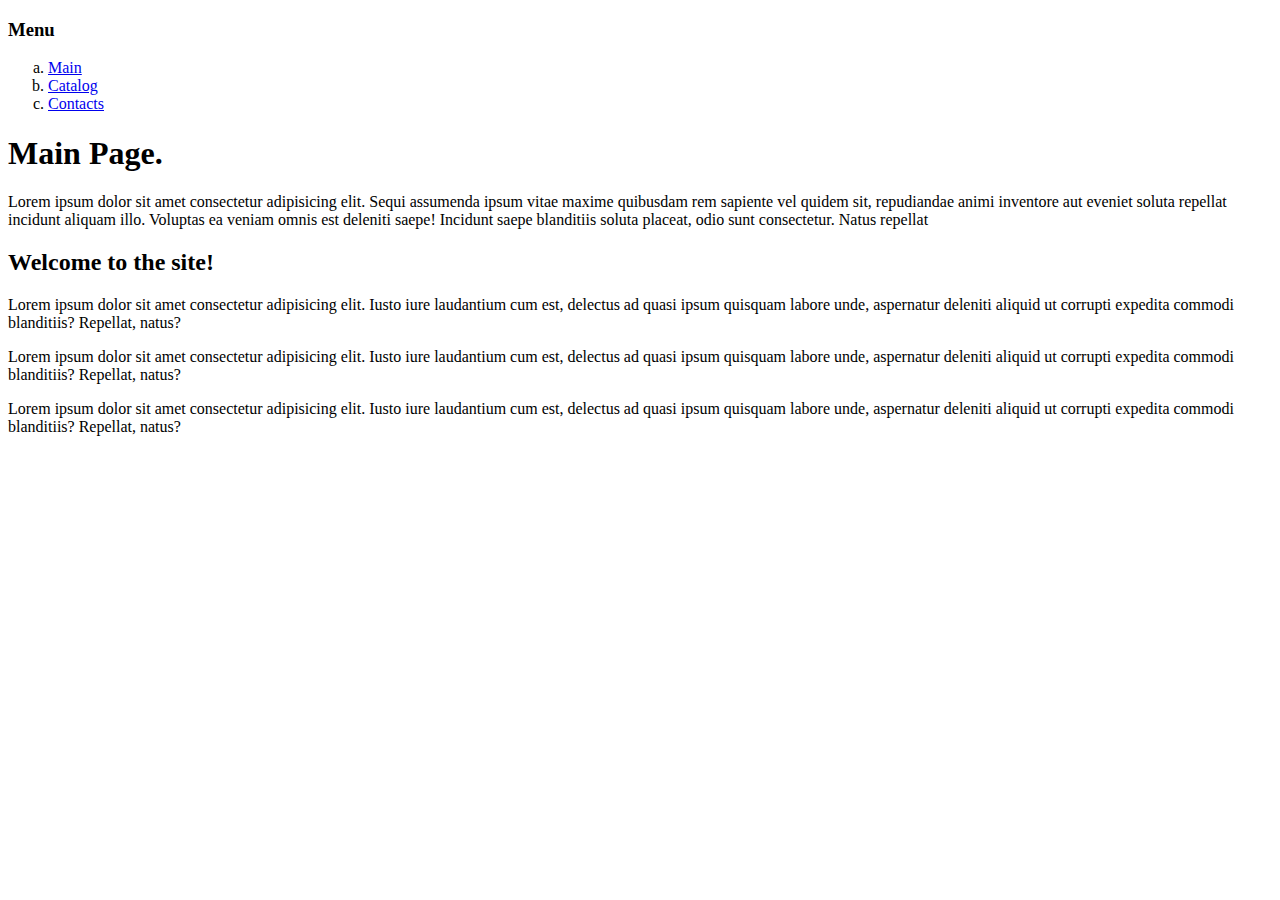
<file: index.html>
<!DOCTYPE html>
<html lang="en">

<head>
    <meta charset="UTF-8">
    <meta name="viewport" content="width=device-width, initial-scale=1.0">
    <title>Lesson2-Seminar</title>
</head>

<body>
    <nav>
        <h3>Menu</h3>
        <ul style="list-style-type:lower-alpha">
            <li><a href="index.html">Main</a></li>
            <li><a href="/catalog/catalog.html">Catalog</a></li>
            <li><a href="contacts.html">Contacts</a></li>
        </ul>
    </nav>

    <h1>Main Page.</h1>
    <p>Lorem ipsum dolor sit amet consectetur adipisicing elit. Sequi assumenda ipsum vitae maxime quibusdam rem
        sapiente vel quidem sit, repudiandae animi inventore aut eveniet soluta repellat incidunt aliquam illo. Voluptas
        ea veniam omnis est deleniti saepe! Incidunt saepe blanditiis soluta placeat, odio sunt consectetur. Natus
        repellat </p>
    <h2>Welcome to the site!</h2>
    <p>Lorem ipsum dolor sit amet consectetur adipisicing elit. Iusto iure laudantium cum est, delectus ad quasi ipsum quisquam labore unde, aspernatur deleniti aliquid ut corrupti expedita commodi blanditiis? Repellat, natus?</p>
    <p>Lorem ipsum dolor sit amet consectetur adipisicing elit. Iusto iure laudantium cum est, delectus ad quasi ipsum quisquam labore unde, aspernatur deleniti aliquid ut corrupti expedita commodi blanditiis? Repellat, natus?</p>
    <p>Lorem ipsum dolor sit amet consectetur adipisicing elit. Iusto iure laudantium cum est, delectus ad quasi ipsum quisquam labore unde, aspernatur deleniti aliquid ut corrupti expedita commodi blanditiis? Repellat, natus?</p>

</body>

</html>
</file>
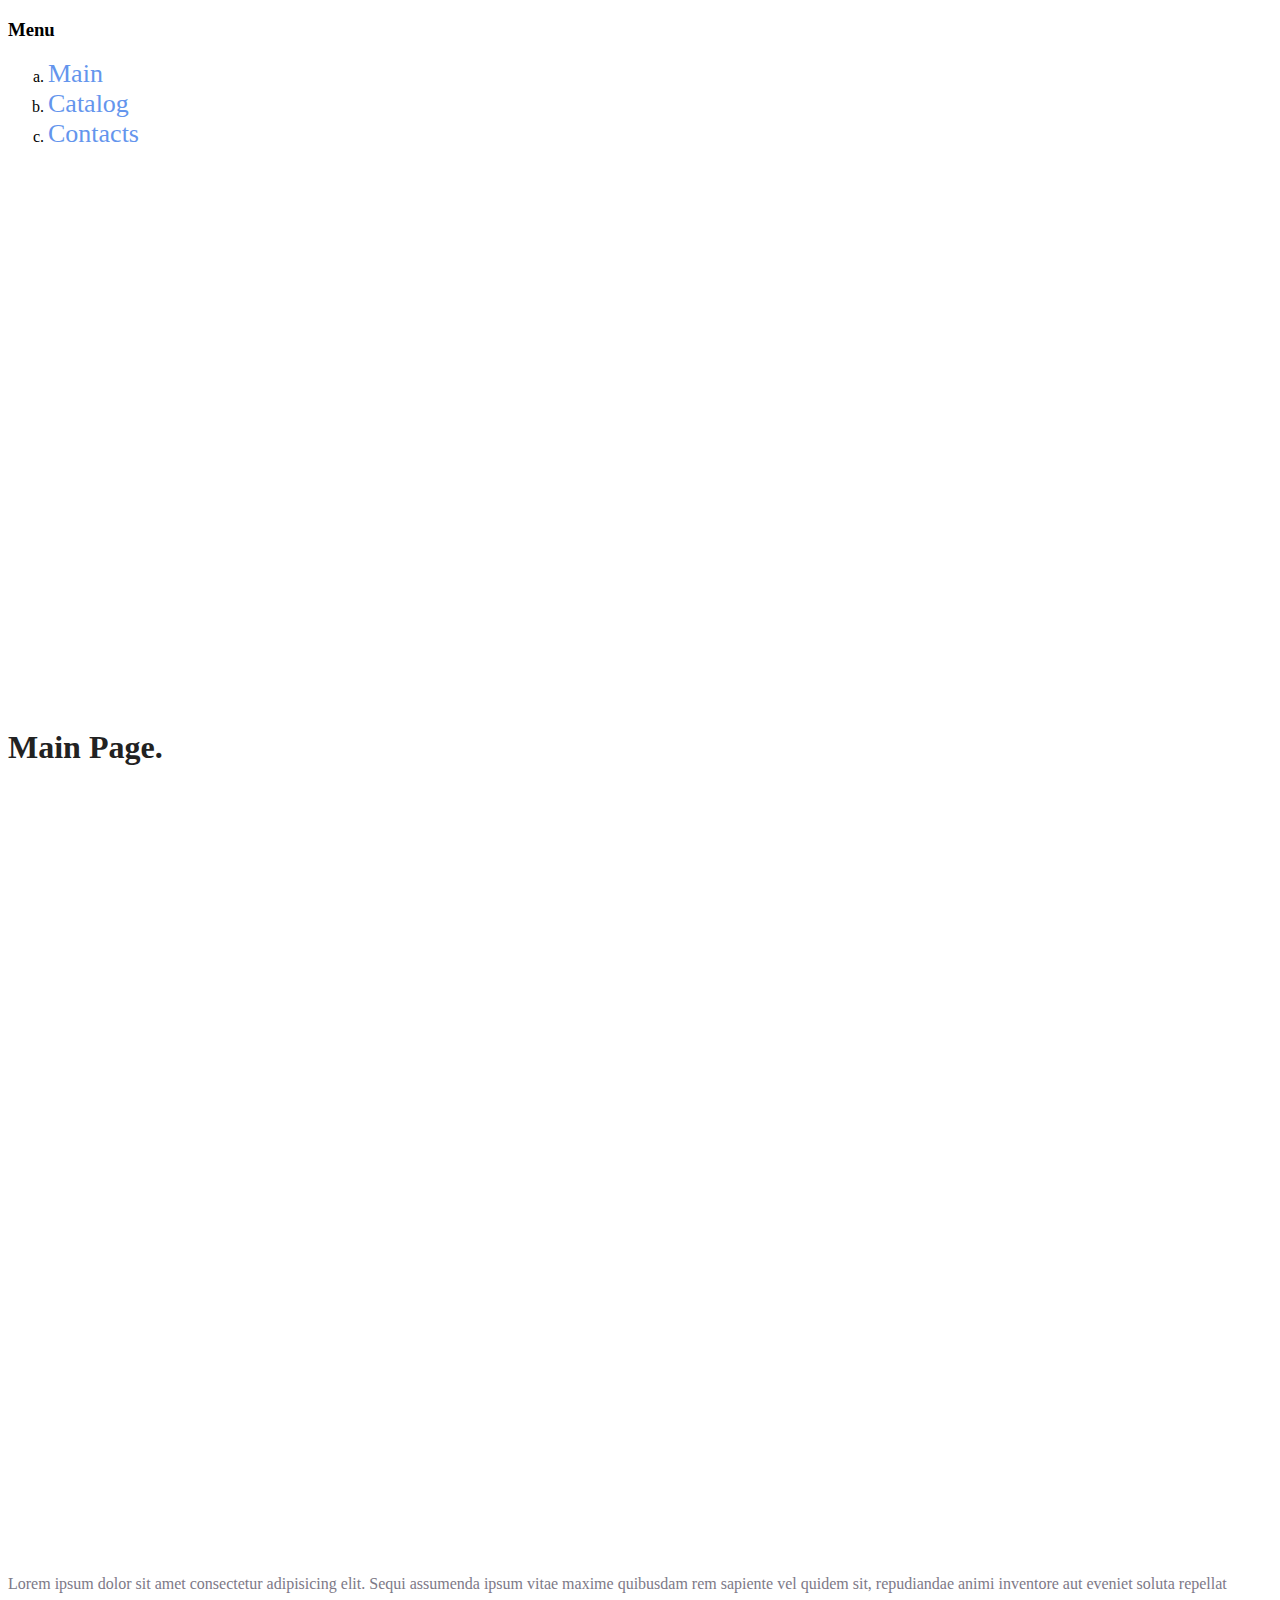
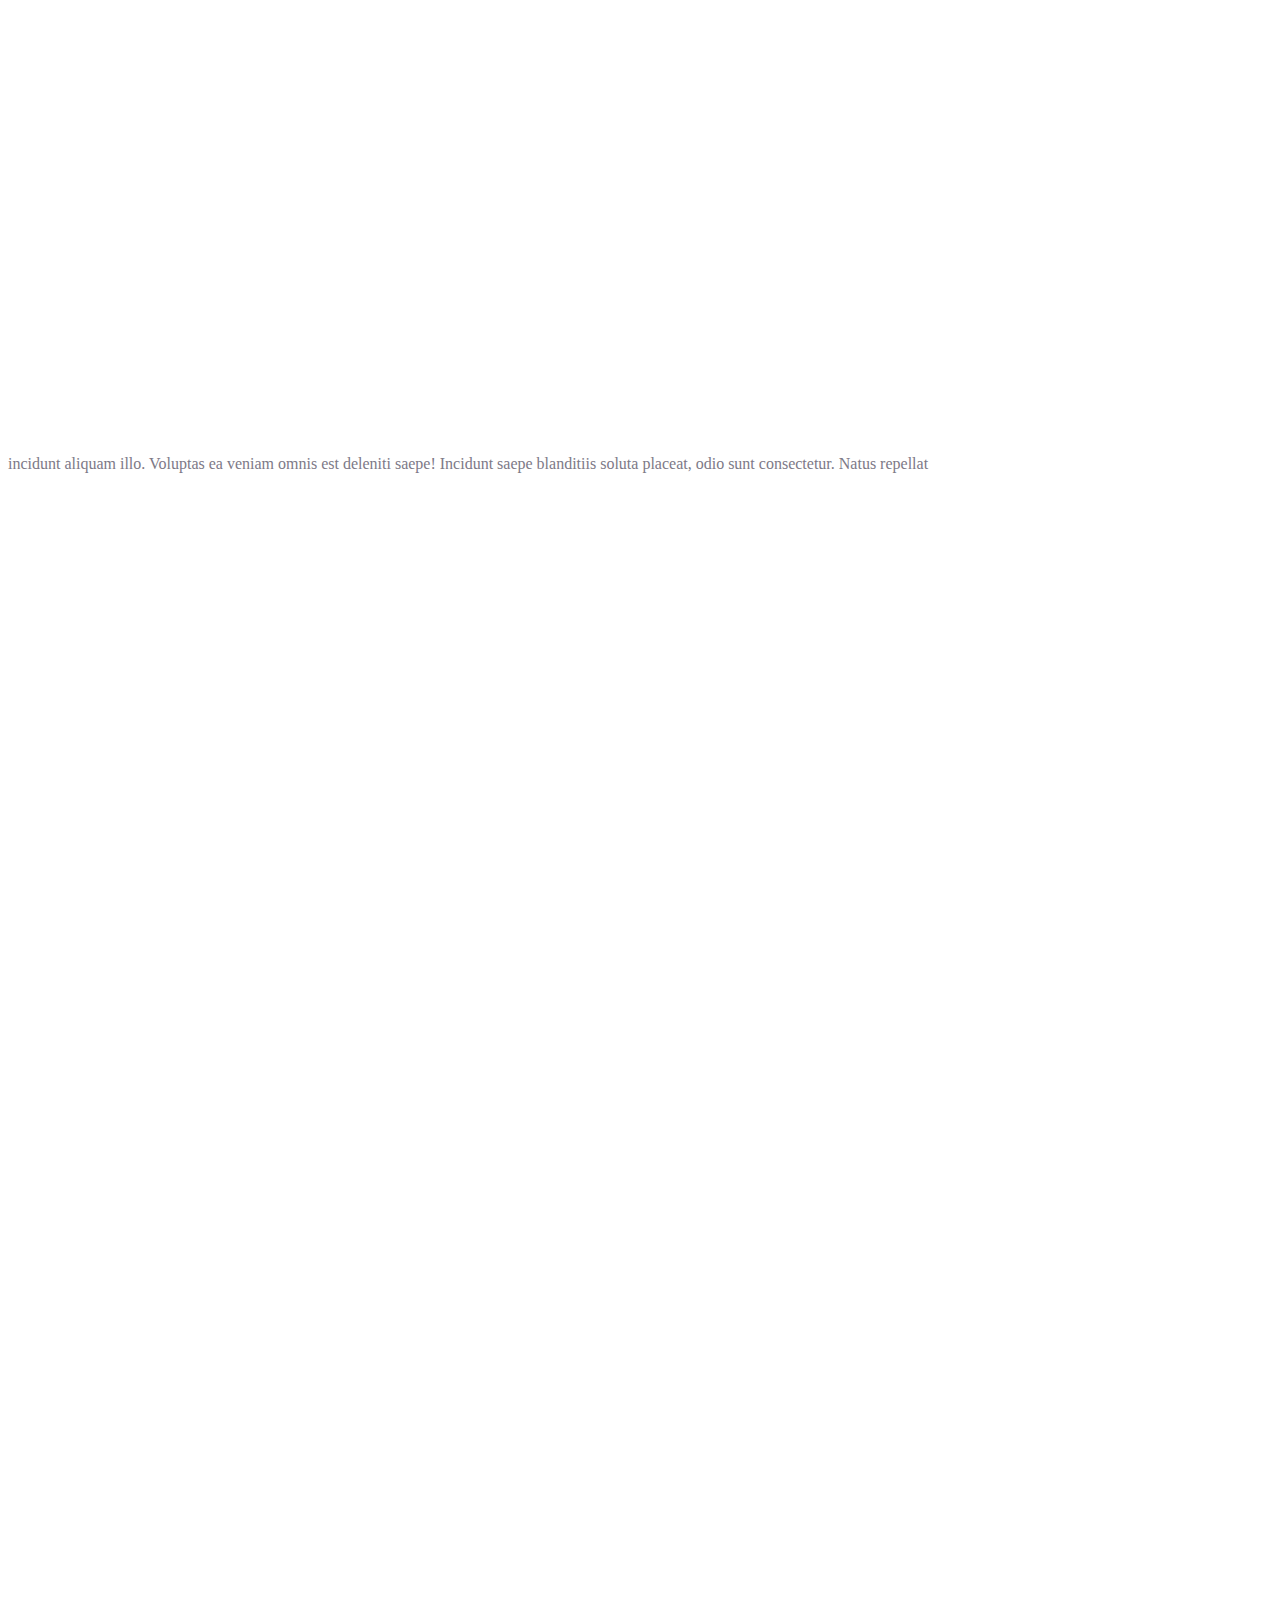
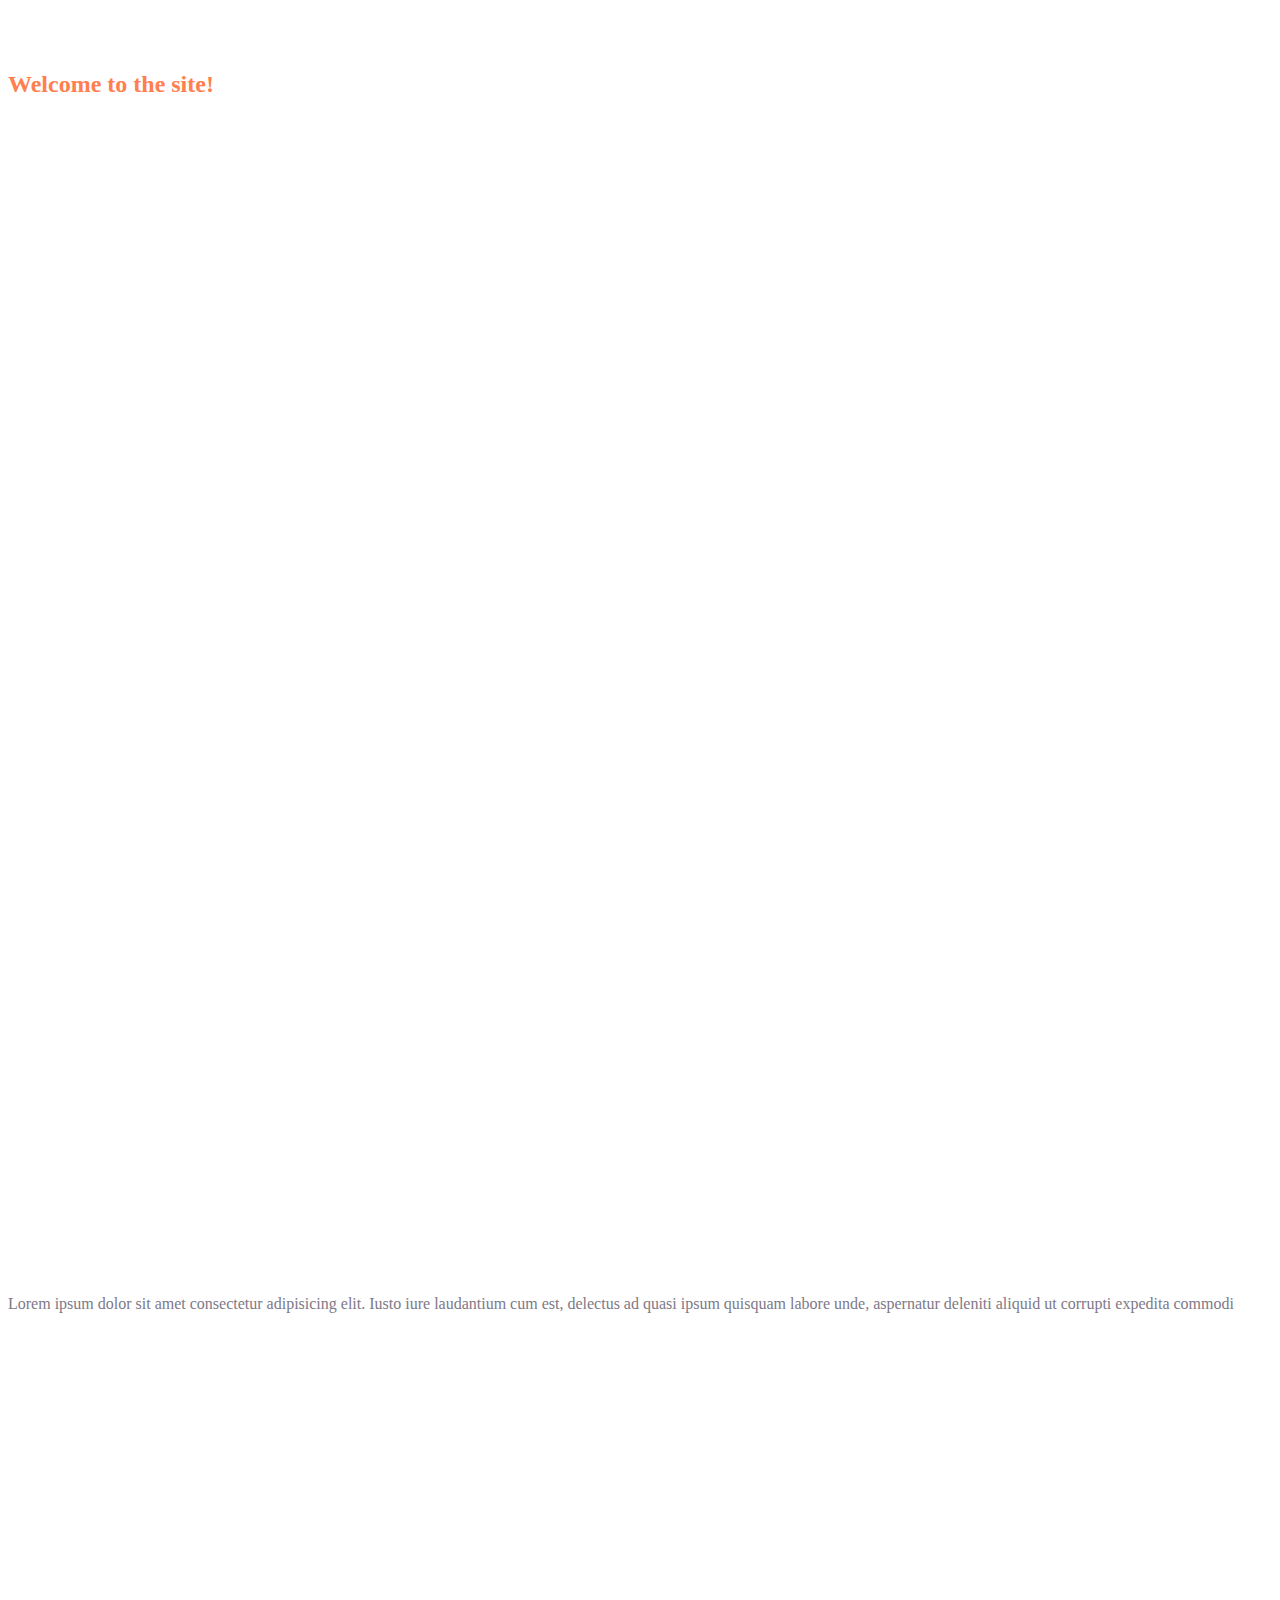
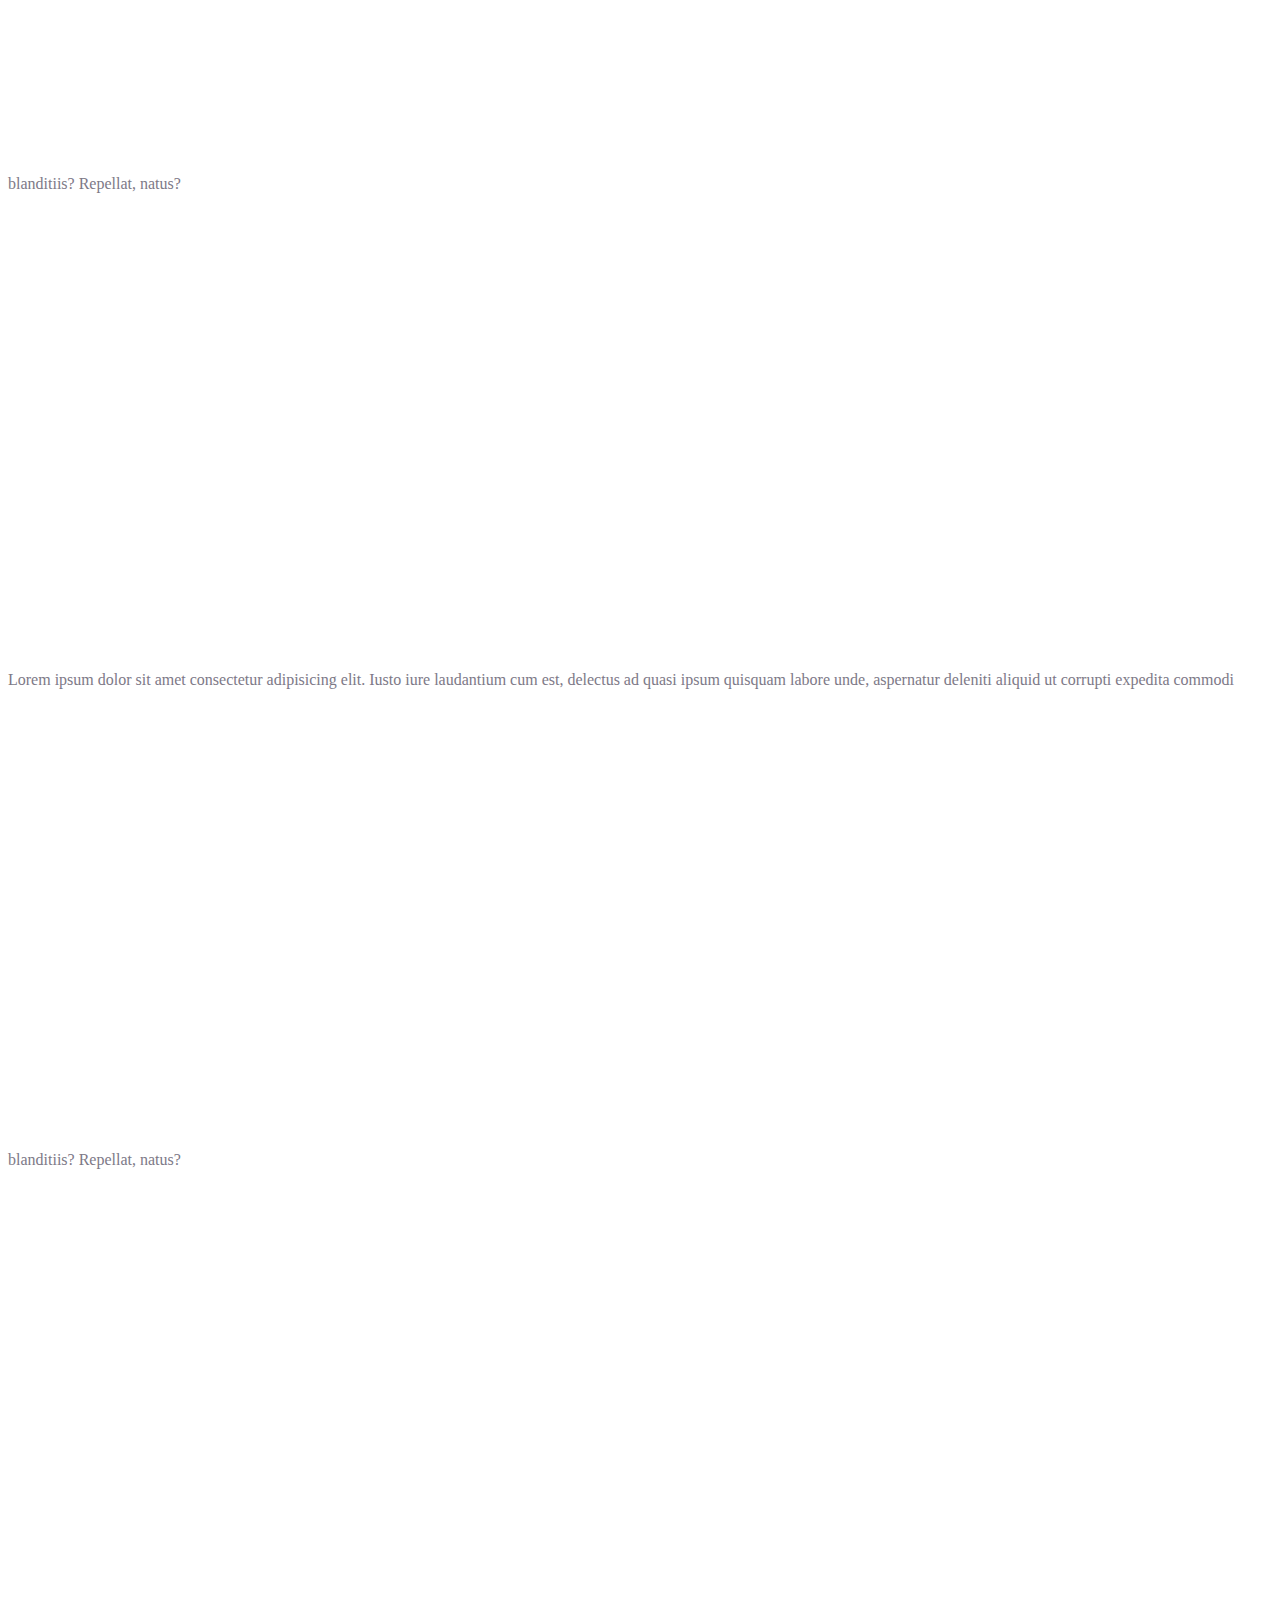
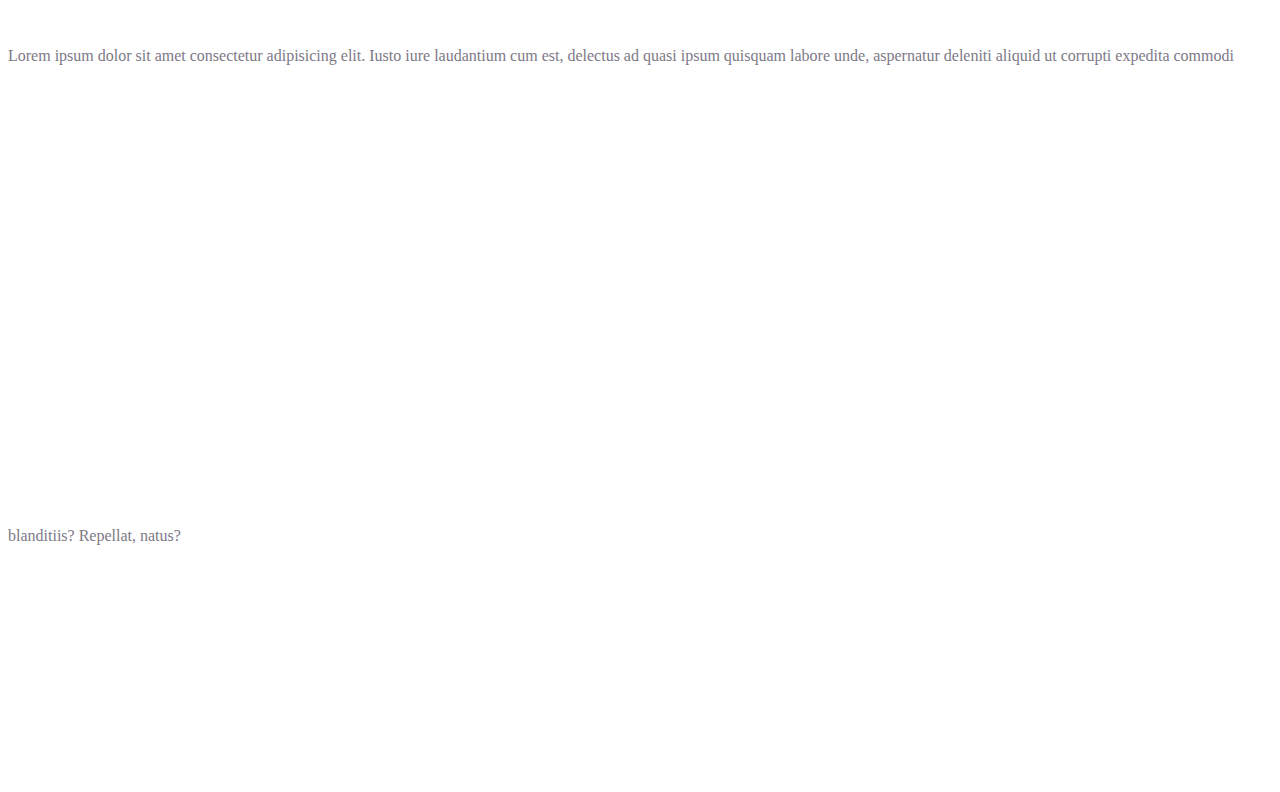
<file: Homework_2/index.html>
<!DOCTYPE html>
<html lang="en">

<head>
    <meta charset="UTF-8">
    <meta name="viewport" content="width=device-width, initial-scale=1.0">
    <title>Lesson2-Seminar</title>
    <link rel="stylesheet" href="style.css">
</head>

<body>
    <nav>
        <h3>Menu</h3>
        <ul style="list-style-type: lower-alpha;">
            <li><a class="nav_hrefs" href="index.html">Main</a></li>
            <li><a class="nav_hrefs" href="catalog/catalog.html">Catalog</a></li>
            <li><a class="nav_hrefs" href="contacts.html">Contacts</a></li>
        </ul>
    </nav>


    <h1 class="sub_title">Main Page.</h1>

    <p class="text">Lorem ipsum dolor sit amet consectetur adipisicing elit. Sequi assumenda ipsum vitae maxime
        quibusdam rem
        sapiente vel quidem sit, repudiandae animi inventore aut eveniet soluta repellat incidunt aliquam illo. Voluptas
        ea veniam omnis est deleniti saepe! Incidunt saepe blanditiis soluta placeat, odio sunt consectetur. Natus
        repellat </p>

    <h2 class="sub2_title">Welcome to the site!</h2>

    <p class="text">Lorem ipsum dolor sit amet consectetur adipisicing elit. Iusto iure laudantium cum est, delectus ad
        quasi ipsum quisquam labore unde, aspernatur deleniti aliquid ut corrupti expedita commodi blanditiis? Repellat,
        natus?</p>
    <p class="text">Lorem ipsum dolor sit amet consectetur adipisicing elit. Iusto iure laudantium cum est, delectus ad
        quasi ipsum quisquam labore unde, aspernatur deleniti aliquid ut corrupti expedita commodi blanditiis? Repellat,
        natus?</p>
    <p class="text">Lorem ipsum dolor sit amet consectetur adipisicing elit. Iusto iure laudantium cum est, delectus ad
        quasi ipsum quisquam labore unde, aspernatur deleniti aliquid ut corrupti expedita commodi blanditiis? Repellat,
        natus?</p>

</body>

</html>
</file>
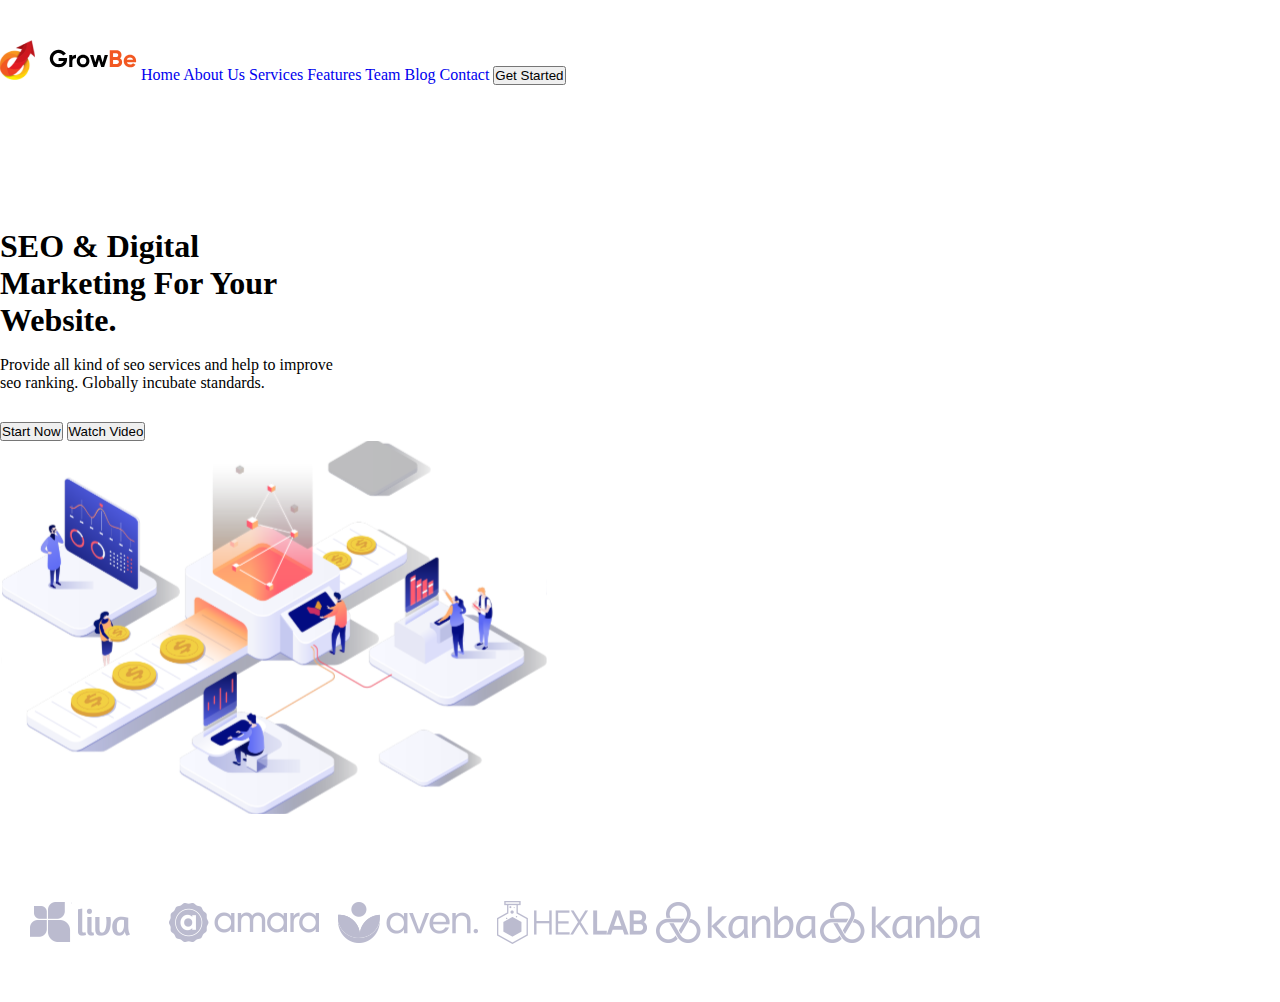
<file: Homework_3/index.html>
<!DOCTYPE html>
<html lang="en">

<head>
    <meta charset="UTF-8">
    <meta name="viewport" content="width=device-width, initial-scale=1.0">
    <title>Homework_6</title>
    <link rel="stylesheet" href="style.css">
</head>

<body>
    <div class="top">
        <div class="header">
            <img src="Logo/header_logo.svg" alt="Logo">

            <a href="#" class="header_links">Home</a>
            <a href="#" class="header_links">About Us</a>
            <a href="#" class="header_links">Services</a>
            <a href="#" class="header_links">Features</a>
            <a href="#" class="header_links">Team</a>
            <a href="#" class="header_links">Blog</a>
            <a href="#" class="header_links">Contact</a>

            <button class="header_button">Get Started</button>


        </div>
        <div class="content">
            <div class="content_block">
                <div class="content_text">
                    <h1 class="title">SEO & Digital <br>
                        <!-- <img src="Logo/element.svg" alt="Elment" class="element"> -->
                        Marketing For Your <br>
                        Website.</h1>
                    <p class="text">Provide all kind of seo services and help to improve <br>
                        seo ranking. Globally incubate standards.</p>
                </div>
                <div class="content_buttons">
                    <button class="content_buttons">Start Now</button>
                    <button class="content_buttons">Watch Video</button>
                </div>
            </div>

            <img class="content_image" src="Images/content_image.svg" alt="content_image">
        </div>
        <div class="footer">
            <img src="Logo/1.svg" alt="footer_logo" class="footer_logo">
            <img src="Logo/3.svg" alt="footer_logo" class="footer_logo">
            <img src="Logo/4.svg" alt="footer_logo" class="footer_logo">
            <img src="Logo/5.svg" alt="footer_logo" class="footer_logo">
            <img src="Logo/6.svg" alt="footer_logo" class="footer_logo">
            <img src="Logo/6-2.svg" alt="footer_logo" class="footer_logo">
        </div>

    </div>


</body>

</html>
</file>
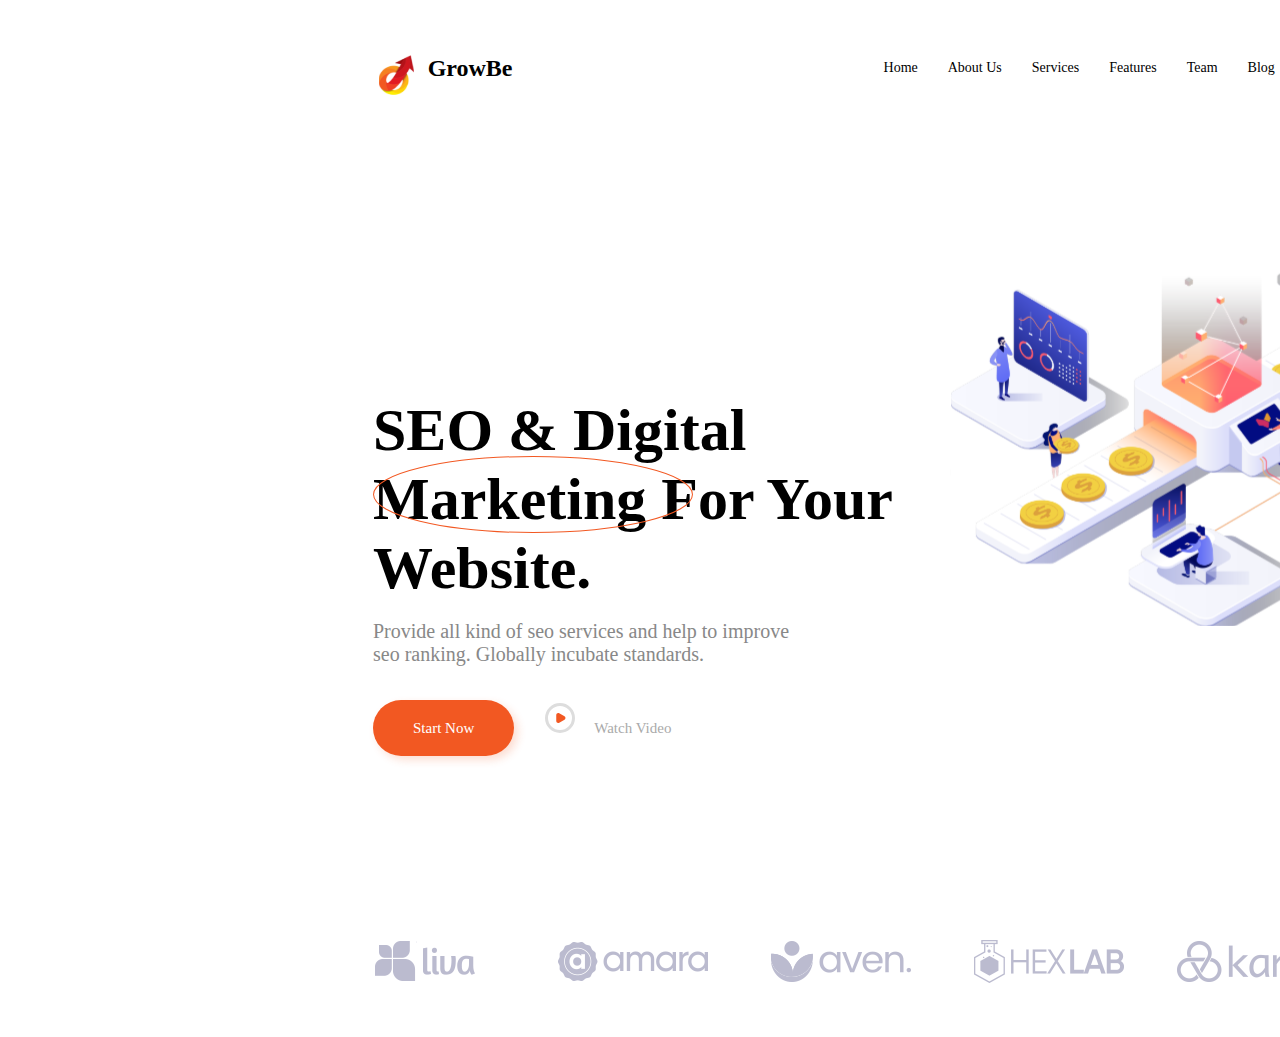
<file: Homework_4/index.html>
<!DOCTYPE html>
<html lang="en">

<head>
    <meta charset="UTF-8">
    <meta name="viewport" content="width=device-width, initial-scale=1.0">
    <title>Homework_6</title>
    <link rel="stylesheet" href="style.css">
</head>

<body>
    <div class="top">

        <div class="header">
            <div class="left-header">
                <img class="top-logo" src="Logo/top_logo.svg" alt="Logo">
                <h6 class="textLogo">GrowBe</h6>
            </div>
            <div class="conteiner">
                <a href="#" class="head links1">Home</a>
                <a href="#" class="head links">About Us</a>
                <a href="#" class="head links">Services</a>
                <a href="#" class="head links">Features</a>
                <a href="#" class="head links">Team</a>
                <a href="#" class="head links">Blog</a>
                <a href="#" class="head links">Contact</a>
            </div>
            <div class="btn-top">
                <a href="#" class="btn-nav">Get Started</a>
            </div>
            
        </div>
        <div class="content">
            <div class="left-content">
                <div class="content_block">
                    <div class="content_text">
                        <h1 class="title">SEO & Digital <br>

                            <img class="element" src="Logo/element.svg" alt="Elment">
                            
                            Marketing For Your <br>
                            Website.</h1>
                        <p class="text">Provide all kind of seo services and help to improve <br>
                            seo ranking. Globally incubate standards.</p>
                    </div>
                    <div class="content_buttons">
                        <a href="#" class="btn1">Start Now</a>
                        <img class="btn-icon" src="Logo/btn-icon.svg" alt="btn-icon">
                        <a href="#" class="btn2">Watch Video</a>
                    </div>
                </div>
            </div>
            <div class="right-content">
                <img class="content_image" src="Images/content_image.svg" alt="content_image">
            </div>
        </div>
        
        <div class="footer">
            <img src="Logo/1.svg" alt="footer_logo" class="footer_logo">
            <img src="Logo/3.svg" alt="footer_logo" class="footer_logo">
            <img src="Logo/4.svg" alt="footer_logo" class="footer_logo">
            <img src="Logo/5.svg" alt="footer_logo" class="footer_logo">
            <img src="Logo/6.svg" alt="footer_logo" class="footer_logo">
            <img src="Logo/6-2.svg" alt="footer_logo" class="footer_logo">
        </div>

    </div>


</body>

</html>
</file>
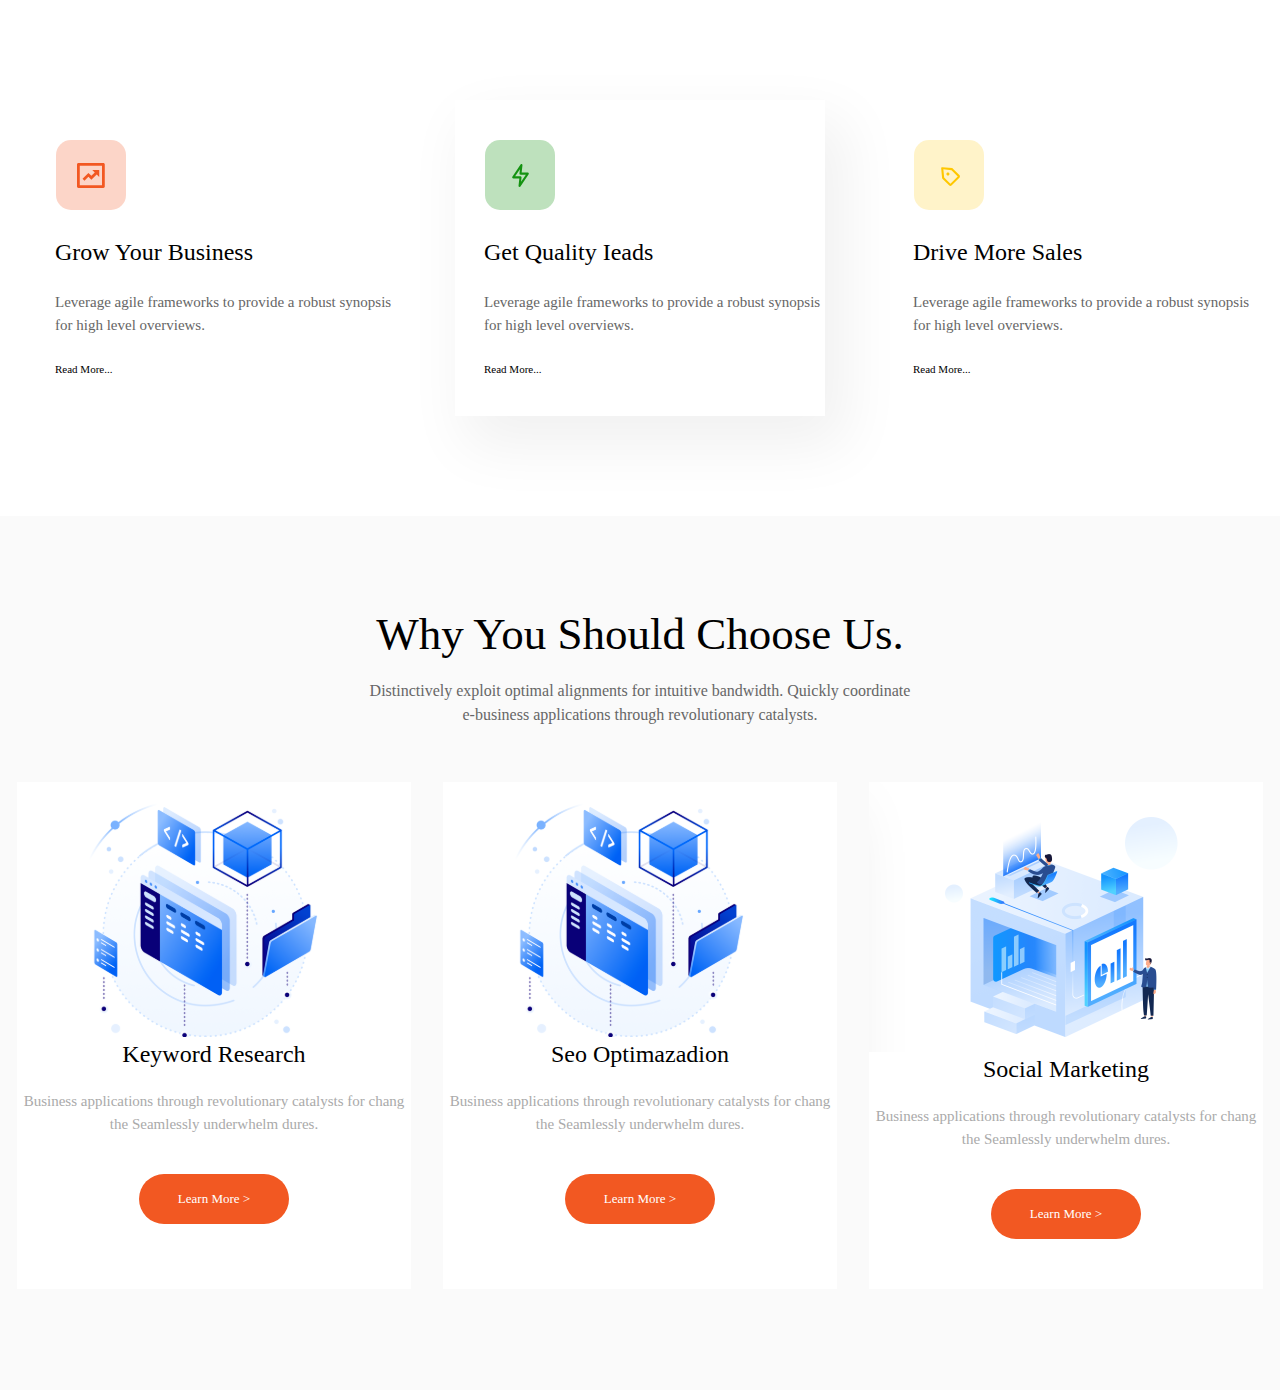
<file: Homework_5/index.html>
<!DOCTYPE html>
<html lang="en">

<head>
    <meta charset="UTF-8">
    <meta name="viewport" content="width=device-width, initial-scale=1.0">
    <title>Document</title>
    <link rel="stylesheet" href="style.css">
    <link href="https://fonts.cdnfonts.com/css/gilroy-bold" rel="stylesheet">
    <link href="https://fonts.cdnfonts.com/css/gilroy-regular" rel="stylesheet">

</head>

<body>
    <div class="top">
        <div class="item_top top1">
            <img src="icons/icon.svg" alt="icon" class="img_top">
            <h3 class="subtitle">Grow Your Business</h3>
            <p class="text_top">Leverage agile frameworks to provide a robust synopsis for high level overviews.</p>
            <p class="readmor">Read More...</p>
        </div>
        <div class="item_top top2">
            <img src="icons/icon-2.svg" alt="icon2" class="img_top">
            <h3 class="subtitle">Get Quality Ieads</h3>
            <p class="text_top">Leverage agile frameworks to provide a robust synopsis for high level overviews.</p>
            <p class="readmor">Read More...</p>
        </div>
        <div class="item_top top3">
            <img src="icons/icon-3.svg" alt="icon3" class="img_top">
            <h3 class="subtitle">Drive More Sales</h3>
            <p class="text_top">Leverage agile frameworks to provide a robust synopsis for high level overviews.</p>
            <p class="readmor">Read More...</p>
        </div>

    </div>
    <div class="content">
        <div class="content_text">
            <div>
                <h1 class="title">Why You Should Choose Us.</h1>
            </div>
            <div>
                <p class="title_text">Distinctively exploit optimal alignments for intuitive bandwidth. Quickly
                    coordinate <br>
                    e-business
                    applications through revolutionary catalysts.</p>
            </div>
        </div>
        <div class="content_blocks">
            <div class="item item_1">
                <img src="img/img1.svg" alt="img1" class="block_image">
                <h2 class="block_title">Keyword Research</h2>
                <p class="block_text">Business applications through revolutionary catalysts for chang the Seamlessly
                    underwhelm dures.</p>

                    <div class="bbox">
                        <div class="buttons">
                            <a href="#" class="button">Learn More > </a>
                        </div>
                    </div>

            </div>
            <div class="item item_2">
                <img src="img/img2.svg" alt="img2" class="block_image">
                <h2 class="block_title">Seo Optimazadion</h2>
                <p class="block_text">Business applications through revolutionary catalysts for chang the Seamlessly
                    underwhelm dures.</p>

                <div class="bbox">
                    <div class="buttons">
                        <a href="#" class="button">Learn More > </a>
                    </div>
                </div>


            </div>
            <div class="item item_3">
                <img src="img/img3.svg" alt="img3" class="block_image">
                <h2 class="block_title">Social Marketing</h2>
                <p class="block_text">Business applications through revolutionary catalysts for chang the Seamlessly
                    underwhelm dures.</p>

                    <div class="bbox">
                        <div class="buttons">
                            <a href="#" class="button">Learn More > </a>
                        </div>
                    </div>

            </div>

        </div>
    </div>
</body>

</html>
</file>
<file: Homework_2/style.css>
a {
    text-decoration: none;
}

.nav_hrefs{
    color: cornflowerblue;
    font-size: 26px;
    line-height: 30px;
}

.sub_title{
    color: #222222;
    font-size: 28;
    line-height: 36;
    font-weight: bold;
}

.text{
    font-style: normal;
    font-weight: 300;
    font-style: 18px;
    line-height: 30;
    color: #7D7987;
}

.sub2_title{
    color: coral;
    font-style: normal;
    font-weight: 700;
    font-style: 36px;
    line-height: 80;
}
</file>
<file: Homework_3/style.css>
*{
    margin: 0;
    padding: 0;
}

.top{
    padding-top: 40px;
}

.header_links{
    text-decoration-line: none;
}

.content_block{
    margin-top: 143px;
}
.title{
    margin-bottom: 17px;
}

.content_buttons{
    margin-top: 15px;
}

.footer{
    margin-top: 80px;
    margin-bottom: 50px;
}
</file>
<file: Homework_4/style.css>
* {
    margin: 0;
    padding: 0;
    box-sizing: border-box;
}

.top {
    padding-top: 45px;
    width: 1920px;
    margin: 0 auto;
}

.header {
    display: flex;
    justify-content: center;
    margin-bottom: 148px;
}

.top-logo {
    width: 35px;
    height: 40px;
    flex-shrink: 0;

}

.left-header {
    display: flex;
    justify-content: center;
    padding: 10px;

}


.textLogo {
    color: #000;
    font-size: 24px;
    font-family: Gilroy-Bold;
    padding-left: 14px;
}

.header_links1 {
    color: #F25822;
}


.conteiner {
    padding-left: 346px;
    display: flex;
    align-content: center;

}

.head {
    color: #000000;
    font-size: 14px;
    font-family: Gilroy-SemiBold;
    padding: 15px;
    text-decoration-line: none;
}

.btn-top {
    display: flex;
    justify-content: center;
    padding: 5px 34px;
}

.btn-nav {
    width: 120px;
    height: 40px;
    flex-shrink: 0;
    border-radius: 30px;
    background: #F25822;
    font-size: 14px;
    padding: 10px 20px;
    display: flex;
    justify-content: center;
    text-decoration: none;
}

.content_block {
    margin-top: 143px;
}

.title {
    color: #000;
    font-size: 60px;
    font-family: Gilroy-Bold;
    margin-bottom: 17px;
    position: relative;

}

.element {
    position: absolute;
    width: 320px;
    top: 60px;
    left: 0;
    padding-left: 0px;
}



.text {
    color: #888;
    font-size: 20px;
    font-family: Gilroy-Medium;
    margin-bottom: 37px;
}

.content_buttons {
    margin-top: 15px;
}

.btn1 {
    width: 140px;
    height: 50px;
    flex-shrink: 0;
    border-radius: 50px;
    background: #F25822;
    box-shadow: 4px 4px 8px 0px rgba(242, 88, 34, 0.20);
    padding: 20px 40px;
    font-size: 15px;
    color: white;
    text-decoration: none;
}

.btn-icon {
    padding-right: 15px;
    padding-left: 27px;
}


.btn2 {
    color: #AAA;
    font-size: 15px;
    font-family: Gilroy-Bold;
    text-decoration: none;
}

.content {
    display: flex;
    justify-content: space-between;
    margin-left: 373px;
    margin-right: 439px;
    margin-bottom: 200px;

}

.left-content, .right-content {
    width: 48%;
}

.footer {
    margin-bottom: 50px;
    margin-left: 345px;
    margin-right: 375px;
    display: flex;
    justify-content: space-between;
}
</file>
<file: Homework_5/style.css>
* {
    margin: 0;
    padding: 0;
}

.top {
    display: grid;
    grid-template-columns: repeat(3, 370px);
    justify-content: center;
    gap: 59px;
    padding-top: 100px;
    padding-bottom: 100px;
    background: #FFF;
}

.item_top {
    width: 370px;
    height: 291px;
    flex-shrink: 0;
    padding-bottom: 25px;
}

.top2 {
    background: #FFF;
    box-shadow: 15px 25px 56px 6px rgba(0, 0, 0, 0.06);
}

.img_top {
    padding-left: 30px;
    padding-top: 40px;
    padding-bottom: 25px;
}

.subtitle {
    color: #000;
    font-size: 24px;
    font-family: 'Gilroy-Bold';
    font-style: normal;
    font-weight: 400;
    line-height: normal;
    padding-left: 29px;
    padding-bottom: 25px;
}

.text_top {
    color: #666;
    font-size: 15px;
    font-family: 'Gilroy-Regular';
    font-style: normal;
    font-weight: 400;
    line-height: 150%;
    padding-left: 29px;
    padding-bottom: 25px;
}

.readmor {
    color: #000;
    font-size: 11px;
    font-family: 'Gilroy-Bold';
    font-style: normal;
    font-weight: 400;
    line-height: 150%;
    padding-left: 29px;
}

.content {
    background: #FAFAFA;
    padding-bottom: 100px;
}

.title {
    color: #000;
    font-size: 45px;
    font-family: 'Gilroy-Bold';
    font-style: normal;
    font-weight: 400;
    line-height: normal;
    display: flex;
    justify-content: center;
    padding-top: 92px;
    padding-bottom: 19px;
}

.title_text {
    color: #666;
    text-align: center;
    font-size: 16px;
    font-family: 'Gilroy-Regular';
    font-style: normal;
    font-weight: 400;
    line-height: 150%;
    display: flex;
    justify-content: center;
    padding-bottom: 54px;

}

.content {
    color: #FAFAFA;
}

.content_blocks {
    display: grid;
    grid-template-columns: repeat(3, 396px);
    justify-content: center;
    gap: 30px;
}

.item {
    border: 1px solid;
    background-color: #FFFFFF;
}


.block_title {
    color: #000;
    font-size: 24px;
    font-family: 'Gilroy-Bold';
    font-style: normal;
    font-weight: 400;
    line-height: normal;
    padding-bottom: 22px;
    display: flex;
    justify-content: center;
}

.block_text {
    color: #AAA;
    text-align: center;
    font-size: 15px;
    font-family: 'Gilroy-Regular';
    font-style: normal;
    font-weight: 400;
    line-height: 150%;
    padding-bottom: 39px;

}

.bbox {
    display: flex;
    justify-content: center;
}

.buttons {
    width: 150px;
    height: 50px;
    flex-shrink: 0;
    background-color: #F25822;
    border-radius: 25px;
    display: flex;
    justify-content: center;
    align-items: center;
    margin-bottom: 50px;

}

.button {
    color: #FFF;
    text-align: center;
    font-size: 13px;
    font-family: 'Gilroy-Bold';
    font-style: normal;
    font-weight: 400;
    line-height: 150%;
    text-decoration: none;

}
</file>
